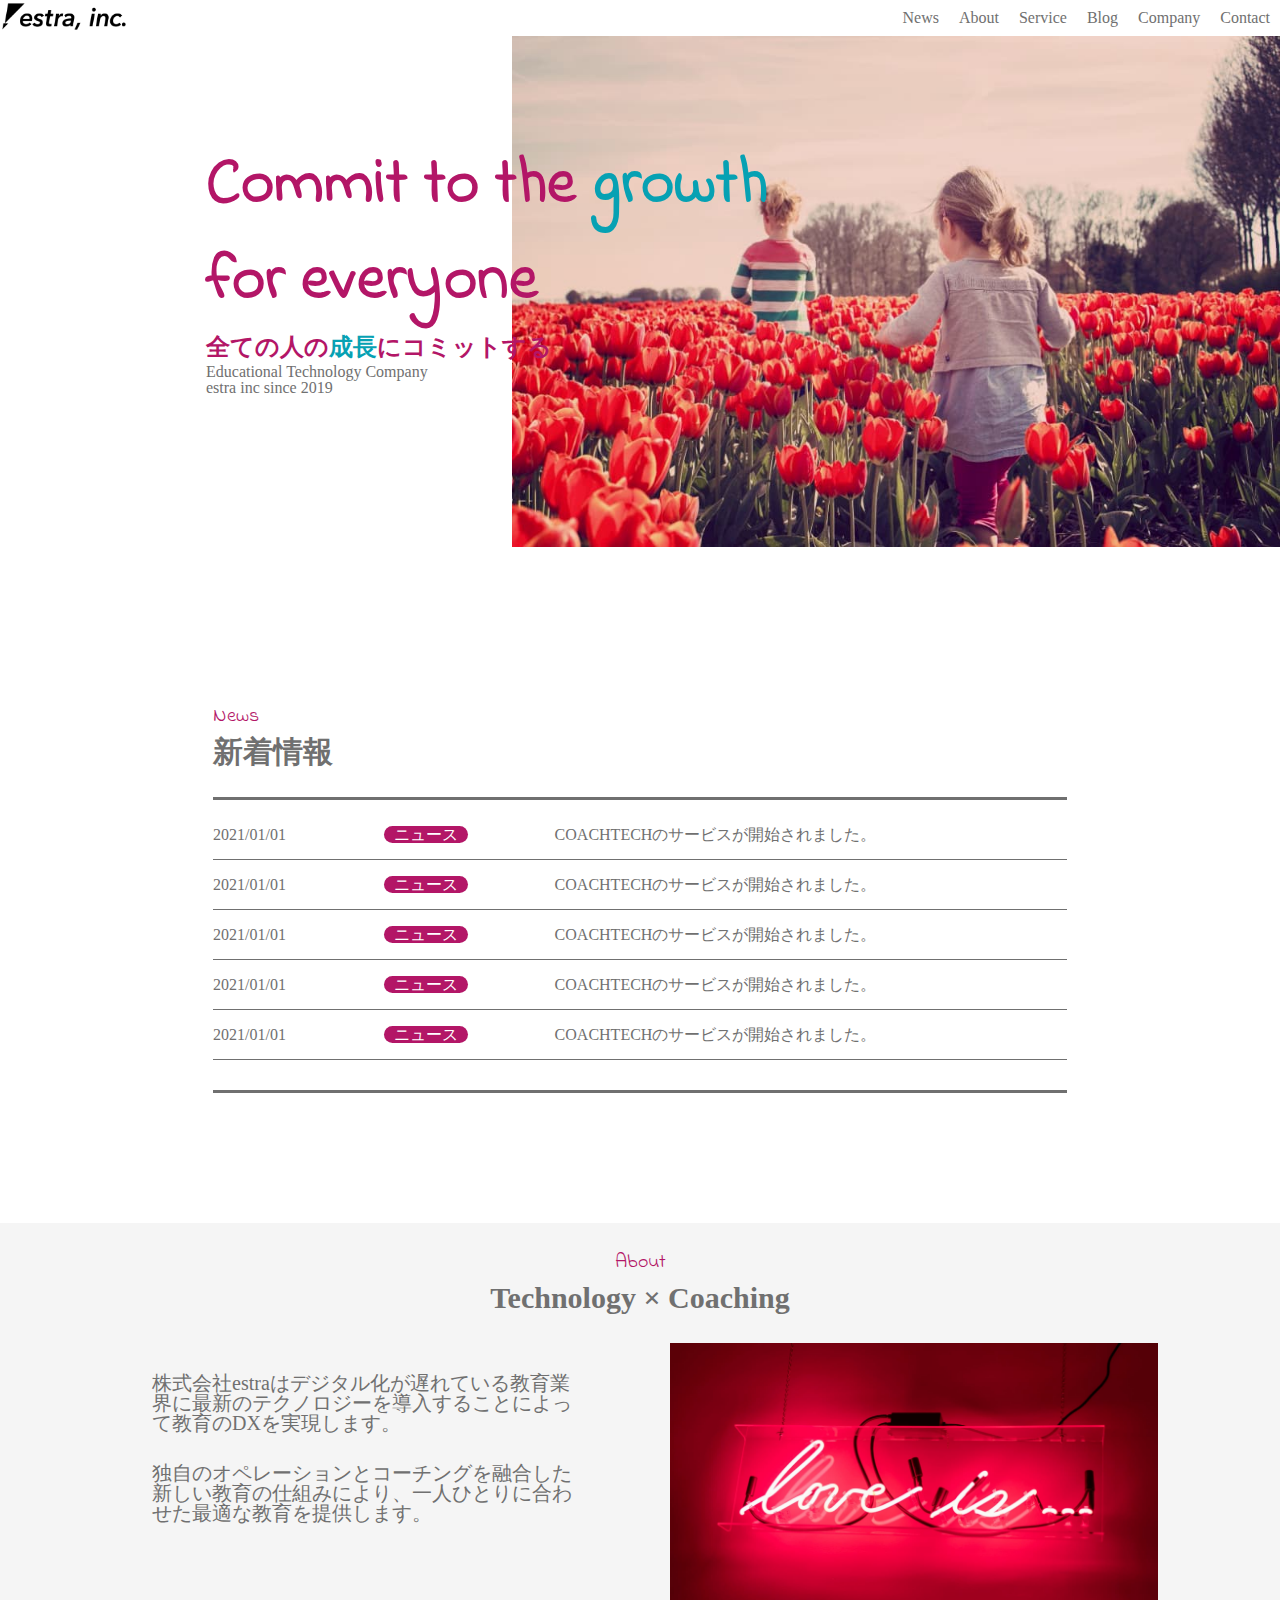
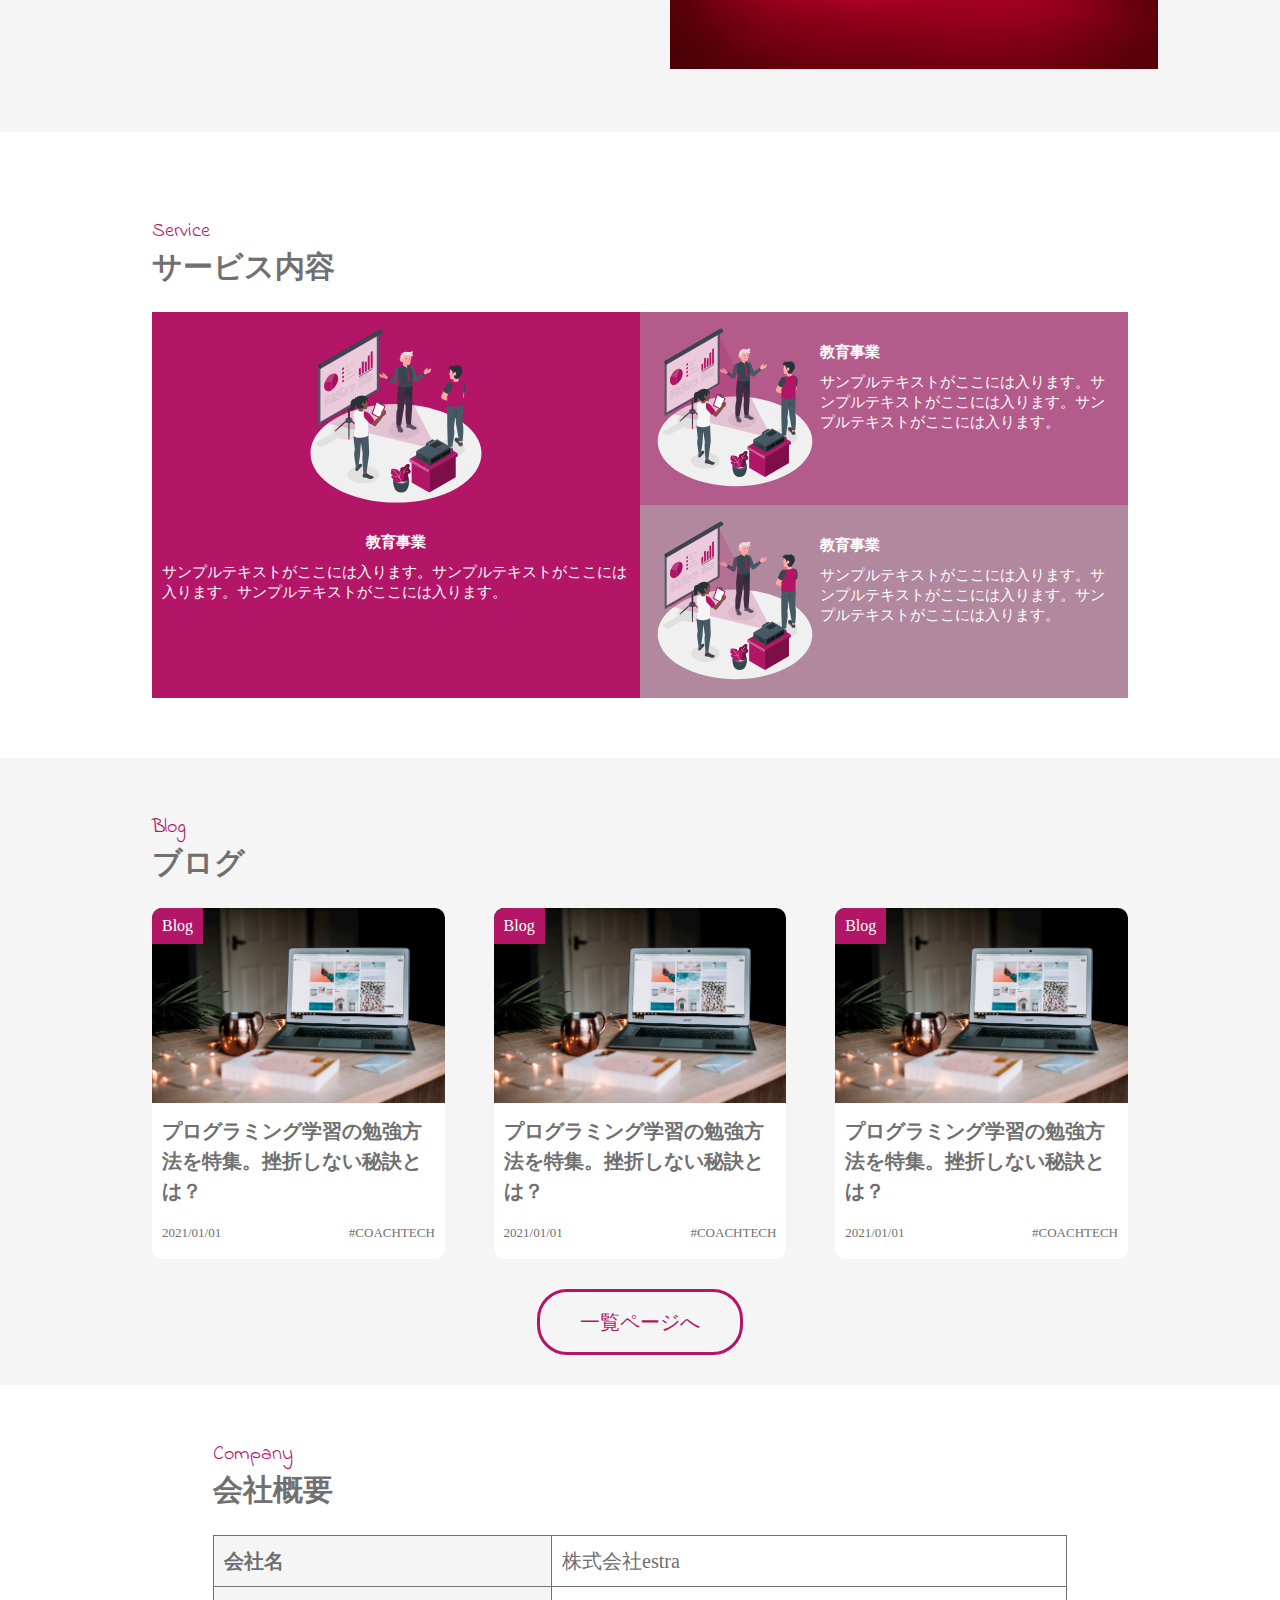
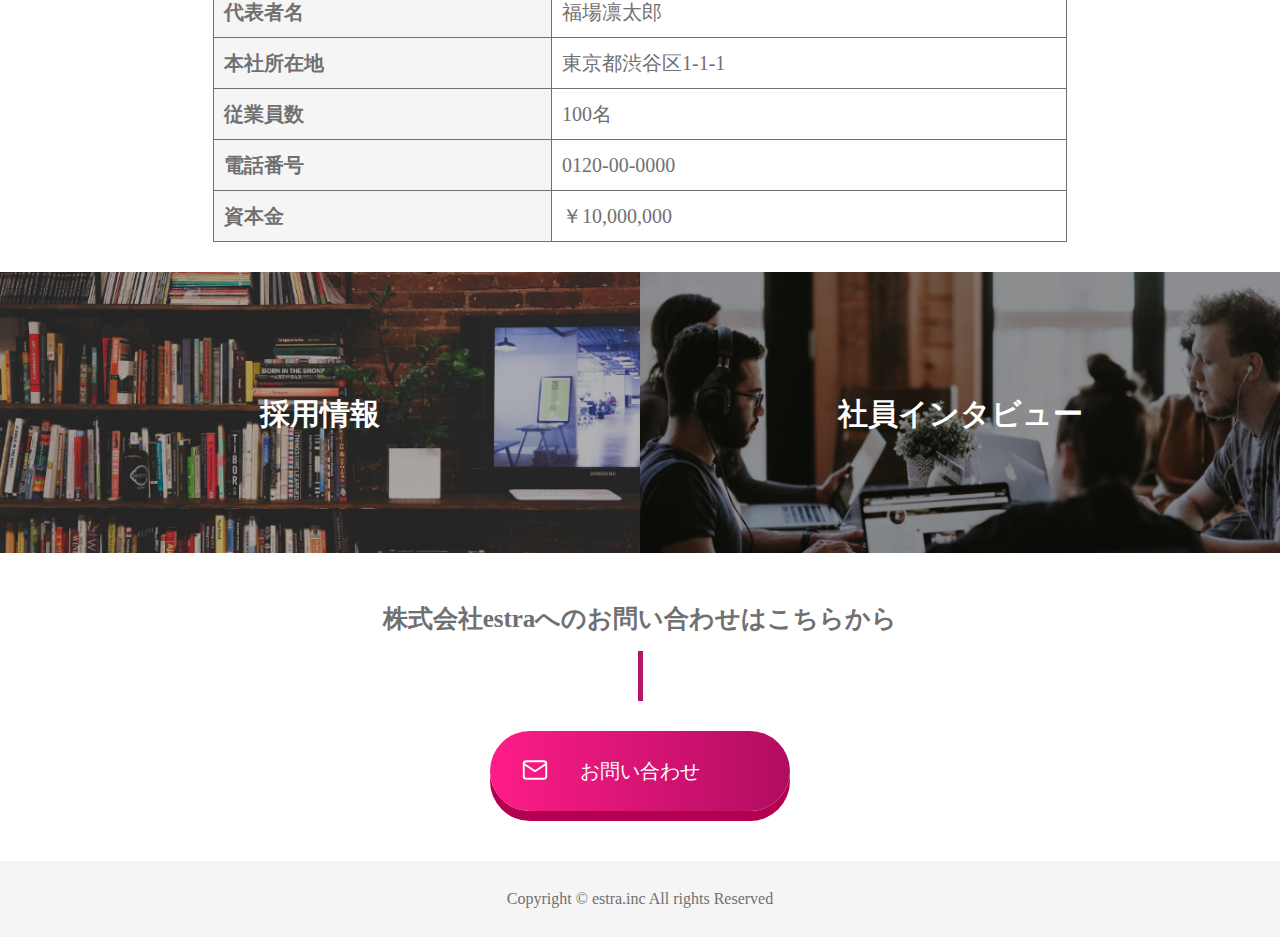
<file: index.html>
<!DOCTYPE html>
<html lang="ja">
    <head>
        <meta charset="UTF-8">
        <meta http-equiv="X-UA-Compatible" content="IE=edge">
        <meta name="viewport" content="width=device-width, initial-scale=1.0">
        <title>20230502_ami</title>
        <link rel="stylesheet" href="css/reset.css">
        <link rel="stylesheet" href="css/style.css">
        <link rel="preconnect" href="https://fonts.googleapis.com">
        <link rel="preconnect" href="https://fonts.gstatic.com" crossorigin>
        <link href="https://fonts.googleapis.com/css2?family=Indie+Flower&display=swap" rel="stylesheet">
    </head>

    <body>
        <header class="header">
            <div class="header-ttl">
                <img class="header-ttl-img" src="img/estra_logo.png" alt="estra">
            </div>
            <nav class="header-nav">
                <ul class="header-nav-list">
                    <li class="header-nav-item"><a href ="#">News</a></li>
                    <li class="header-nav-item"><a href="#">About</a></li>
                    <li class="header-nav-item"><a href="#">Service</a></li>
                    <li class="header-nav-item"><a href="#">Blog</a></li>
                    <li class="header-nav-item"><a href="#">Company</a></li>
                    <li class="header-nav-item"><a href="#">Contact</a></li>
                </ul>
            </nav>
        </header>

        <main class="main">
            <section class="firstview">
                <div class="firstview-img-wrap">
                    <div class="firstview-img-container">
                        <img class="firstview-img" src="img/firstview.jpg">
                    </div>
                    <div class="firstview-ttl-wrap">
                        <h2 class="firstview-ttl">
                        Commit to the <span class="ttl-blue">growth</span><br /> for everyone
                        </h2>
                        <div class="firstview-txt">
                            <h3 class="firstview-txt-ttl">
                            全ての人の<span class="ttl-blue">成長</span>にコミットする
                            </h3>
                            <p class="firstview-txt-lead">
                            Educational Technology Company<br />
                            estra inc since 2019
                            </p>
                        </div>
                    </div>
                </div>
            </section>

            <section class="news">
                <div class="news-container">
                <div class="news-heading">
                    <p class="news-heading-top">News</p>
                    <h2 class="news-heading-ttl">新着情報</h2>
                </div>
                <table class="news-list">
                    <tr class="news-item">
                        <td class="news-item-date">
                            <span>2021/01/01</span>
                        </td>
                        <td class="news-item-cat">
                            <span>ニュース</span>
                        </td>
                        <td class="news-item-col">
                            <span>COACHTECHのサービスが開始されました。</span>
                        </td>
                    </tr>
                    <tr class="news-item">
                        <td class="news-item-date">
                            <span>2021/01/01</span>
                        </td>
                        <td class="news-item-cat">
                            <span>ニュース</span>
                        </td>
                        <td class="news-item-col">
                            <span>COACHTECHのサービスが開始されました。</span>
                        </td>
                    </tr>
                    <tr class="news-item">
                        <td class="news-item-date">
                            <span>2021/01/01</span>
                        </td>
                        <td class="news-item-cat">
                            <span>ニュース</span>
                        </td>
                        <td class="news-item-col">
                            <span>COACHTECHのサービスが開始されました。</span>
                        </td>
                    </tr>
                    <tr class="news-item">
                        <td class="news-item-date">
                            <span>2021/01/01</span>
                        </td>
                        <td class="news-item-cat">
                            <span>ニュース</span>
                        </td>
                        <td class="news-item-col">
                            <span>COACHTECHのサービスが開始されました。</span>
                        </td>
                    </tr>
                    <tr class="news-item">
                        <td class="news-item-date">
                            <span>2021/01/01</span>
                        </td>
                        <td class="news-item-cat">
                            <span>ニュース</span>
                        </td>
                        <td class="news-item-col">
                            <span>COACHTECHのサービスが開始されました。</span>
                        </td>
                    </tr>
                </table>
            </div>
            </section>

            <section class="about">
                <div class="about-heading">
                    <p class="about-heading-top">About</p>
                    <h2 class="about-heading-ttl">Technology × Coaching</h2>
                </div>
                <div class="about-content">
                    <div class="about-txt-wrap">
                        <p class="about-txt01">
                            株式会社estraはデジタル化が遅れている教育業界に最新のテクノロジーを導入することによって教育のDXを実現します。
                        </p>
                        <p class="about-txt02">
                            独自のオペレーションとコーチングを融合した新しい教育の仕組みにより、一人ひとりに合わせた最適な教育を提供します。
                        </p>
                    </div>
                    <div class="about-img-wrap">
                        <img class="about-img" src="img/about.jpg" art="about">
                    </div>
                </div>
            </section>

            <section class="service">
                <div class="service-container">
                    <div class="service-heading">
                        <p class="service-heading-top">Service</p>
                        <h2 class="service-heading-ttl">サービス内容</h2>
                    </div>
                    <div class="service-grid">
                        <div class="service-grid-red">
                            <div class="service-grid-img-wrap">
                                <img class="service-grid-img" src="img/service__first.svg">
                            </div>
                            <div class="service-grid-desc">
                                <h3 class="service-grid-ttl">
                                    教育事業
                                </h3>
                                <p class="service-grid-txt">
                                    サンプルテキストがここには入ります。サンプルテキストがここには入ります。サンプルテキストがここには入ります。
                                </p>
                            </div>
                        </div>
                        <div class="service-grid-pink">
                            <div class="service-grid-img-wrap">
                                <img class="service-grid-img" src="img/service__first.svg">
                            </div>
                            <div class="service-grid-desc">
                                <h3 class="service-grid-ttl">
                                教育事業
                                </h3>
                                <p class="service-grid-txt">
                                サンプルテキストがここには入ります。サンプルテキストがここには入ります。サンプルテキストがここには入ります。
                                </p>
                            </div>
                        </div>
                        <div class="service-grid-palepink">
                            <div class="service-grid-img-wrap">
                                <img class="service-grid-img" src="img/service__first.svg">
                            </div>
                            <div class="service-grid-desc">
                                <h3 class="service-grid-ttl">
                                教育事業
                                </h3>
                                <p class="service-grid-txt">
                                サンプルテキストがここには入ります。サンプルテキストがここには入ります。サンプルテキストがここには入ります。
                                </p>
                            </div>
                        </div>
                    </div>
                </div>
            </section>

            <section class="blog">
                <div class="blog-container">
                    <div class="blog-heading">
                        <p class="blog-heading-top">Blog</p>
                        <h2 class="blog-heading-ttl">ブログ</h2>
                    </div>
                    <div class="blog-article-wrap">
                        <div class="blog-article-item">
                            <div class="blog-article-thumb">
                                <div class="blog-article-img-wrap">
                                    <img class="blog-article-img" src="img/blog__first.jpg">
                                </div>
                                <div class="blog-article-cat">
                                    Blog
                                </div>
                            </div>
                            <div class="blog-content">
                                <h3 class="blog-content-ttl">
                                    プログラミング学習の勉強方法を特集。挫折しない秘訣とは？
                                </h3>
                                <div class="blog-tag-wrap">
                                    <p class="blog-content-date">
                                        2021/01/01
                                    </p>
                                    <p class="blog-content-tag">
                                        #COACHTECH
                                    </p>
                                </div>
                            </div>
                        </div>
                        <div class="blog-article-item">
                                <div class="blog-article-thumb">
                                    <div class="blog-article-img-wrap">
                                        <img class="blog-article-img" src="img/blog__first.jpg">
                                    </div>
                                    <div class="blog-article-cat">
                                        Blog
                                    </div>
                                </div>
                                <div class="blog-content">
                                    <h3 class="blog-content-ttl">
                                        プログラミング学習の勉強方法を特集。挫折しない秘訣とは？
                                    </h3>
                                    <div class="blog-tag-wrap">
                                        <p class="blog-content-date">
                                            2021/01/01
                                        </p>
                                        <p class="blog-content-tag">
                                            #COACHTECH
                                        </p>
                                    </div>
                                </div>
                            </div>
                        <div class="blog-article-item">
                            <div class="blog-article-thumb">
                                <div class="blog-article-img-wrap">
                                    <img class="blog-article-img" src="img/blog__first.jpg">
                                </div>
                                <div class="blog-article-cat">
                                    Blog
                                </div>
                            </div>
                            <div class="blog-content">
                                <h3 class="blog-content-ttl">
                                    プログラミング学習の勉強方法を特集。挫折しない秘訣とは？
                                </h3>
                                <div class="blog-tag-wrap">
                                    <p class="blog-content-date">
                                        2021/01/01
                                    </p>
                                    <p class="blog-content-tag">
                                        #COACHTECH
                                    </p>
                                </div>
                            </div>
                        </div>
                    </div>
                    <a class="blog-more-btn" href="#">
                        一覧ページへ
                    </a>
                </div>
            </section>

                <section class="profile">
                    <div class="profile-container">
                        <div class="profile-heading">
                            <p class="profile-heading-top">Company</p>
                            <h2 class="profile-heading-ttl">会社概要</h2>
                        </div>
                        <table class="profile-table">
                            <tr>
                                <th>会社名</th>
                                <td>株式会社estra</td>
                            </tr>
                            <tr>
                                <th>代表者名</th>
                                <td>福場凛太郎</td>
                            </tr>
                            <tr>
                                <th>本社所在地</th>
                                <td>東京都渋谷区1-1-1</td>
                            </tr>
                            <tr>
                                <th>従業員数</th>
                                <td>100名</td>
                            </tr>
                            <tr>
                                <th>電話番号</th>
                                <td>0120-00-0000</td>
                            </tr>
                            <tr>
                                <th>資本金</th>
                                <td>￥10,000,000</td>
                            </tr>
                        </table>
                    </div>
                </section>

                <section class="company">
                    <div class="company-container">
                        <div class="recruit">
                            <div class="recruit-img">
                                <img src="img/recruit.png" alt="">
                            </div>
                                <h2 class="recruit-ttl">
                                採用情報
                                </h2>
                        </div>
                        <div class="interview">
                            <div class="interview-img">
                                <img src="img/interview.png">
                            </div>
                            <h2 class="interview-ttl">
                                社員インタビュー
                            </h2>
                        </div>
                    </div>
                </section>

                <section class="contact">
                    <div class="contact-box">
                        <div class="contact-txt">
                            <h2>株式会社estraへのお問い合わせはこちらから</h2>
                        </div>
                    </div>
                    <div class="contact-btn-wrap">
                        <div class="contact-btn-verticalbar"></div>
                        <a class="contact-btn">
                            お問い合わせ
                        </a>
                    </div>
                </section>
        </main>

            <footer class="footer">
                <small class="copyright">
                    Copyright &copy; estra.inc All rights Reserved
                </small>
            </footer>
</body>
</html>
</file>
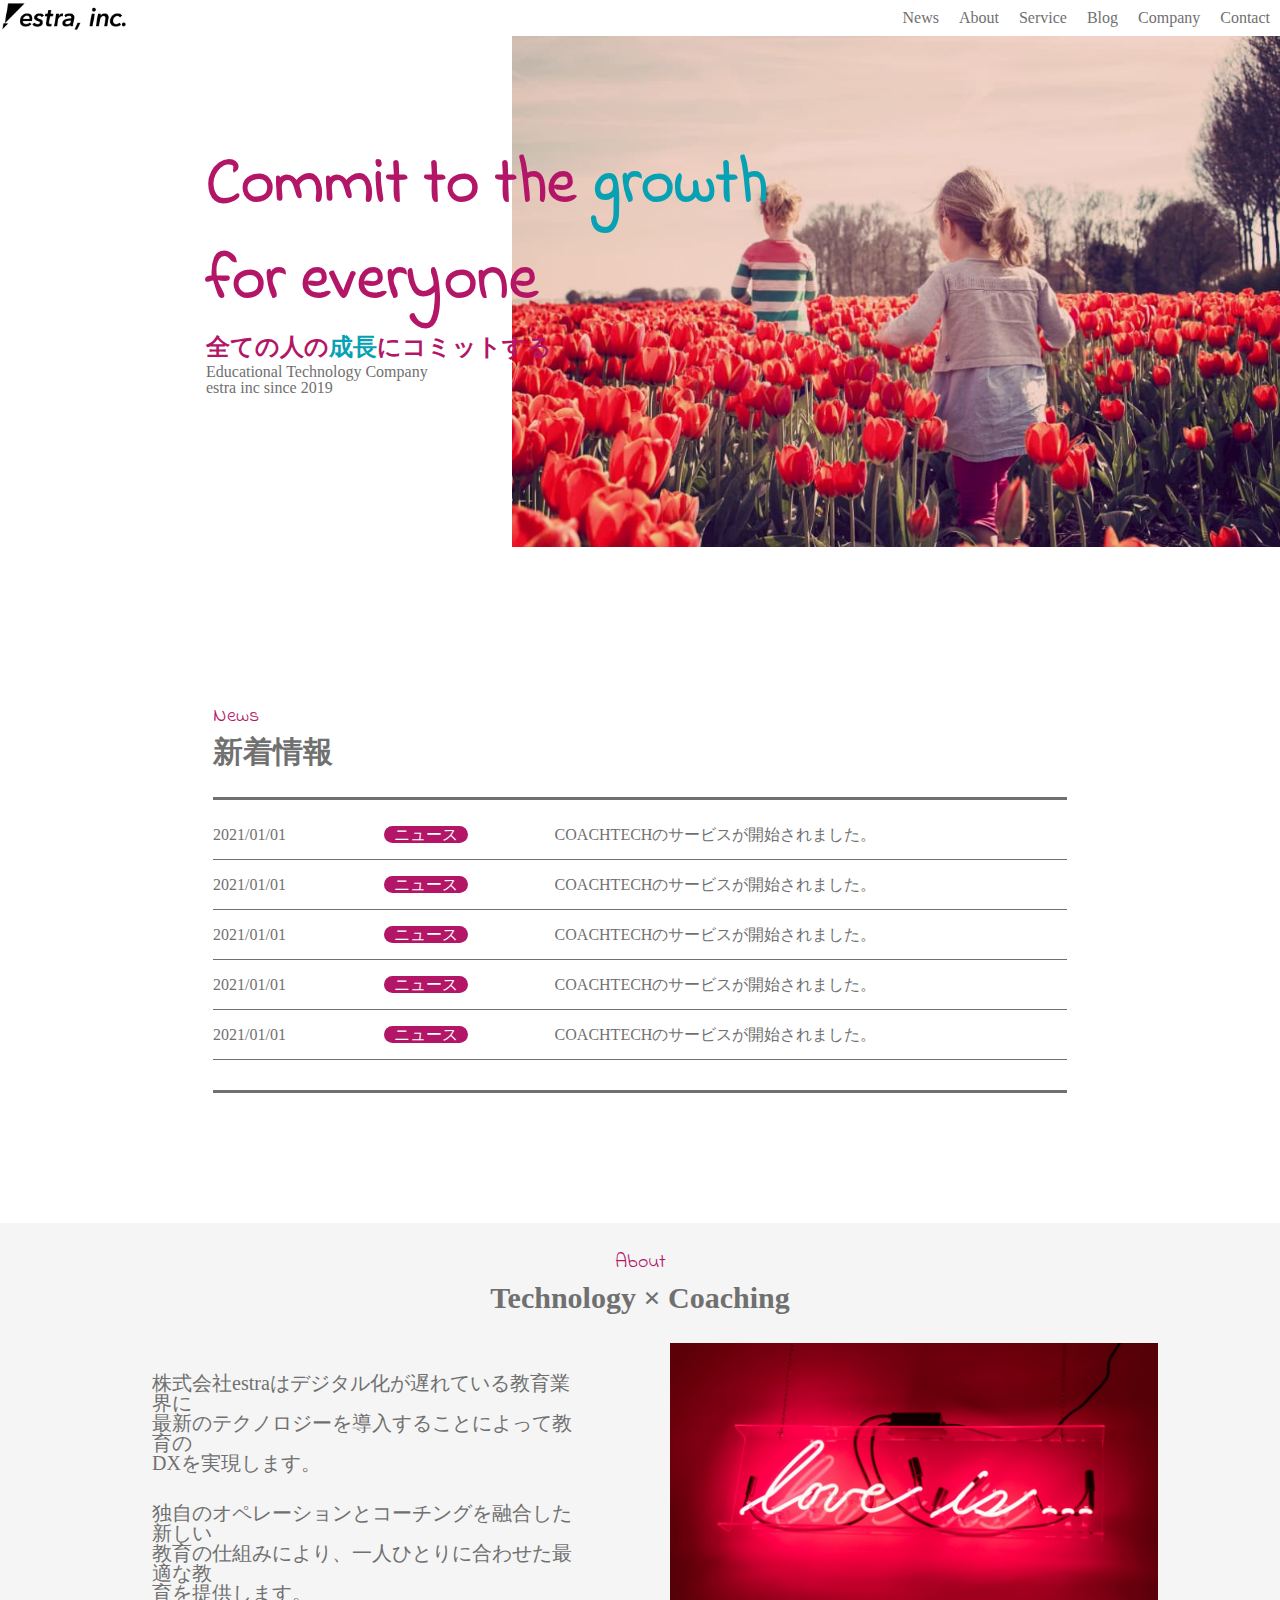
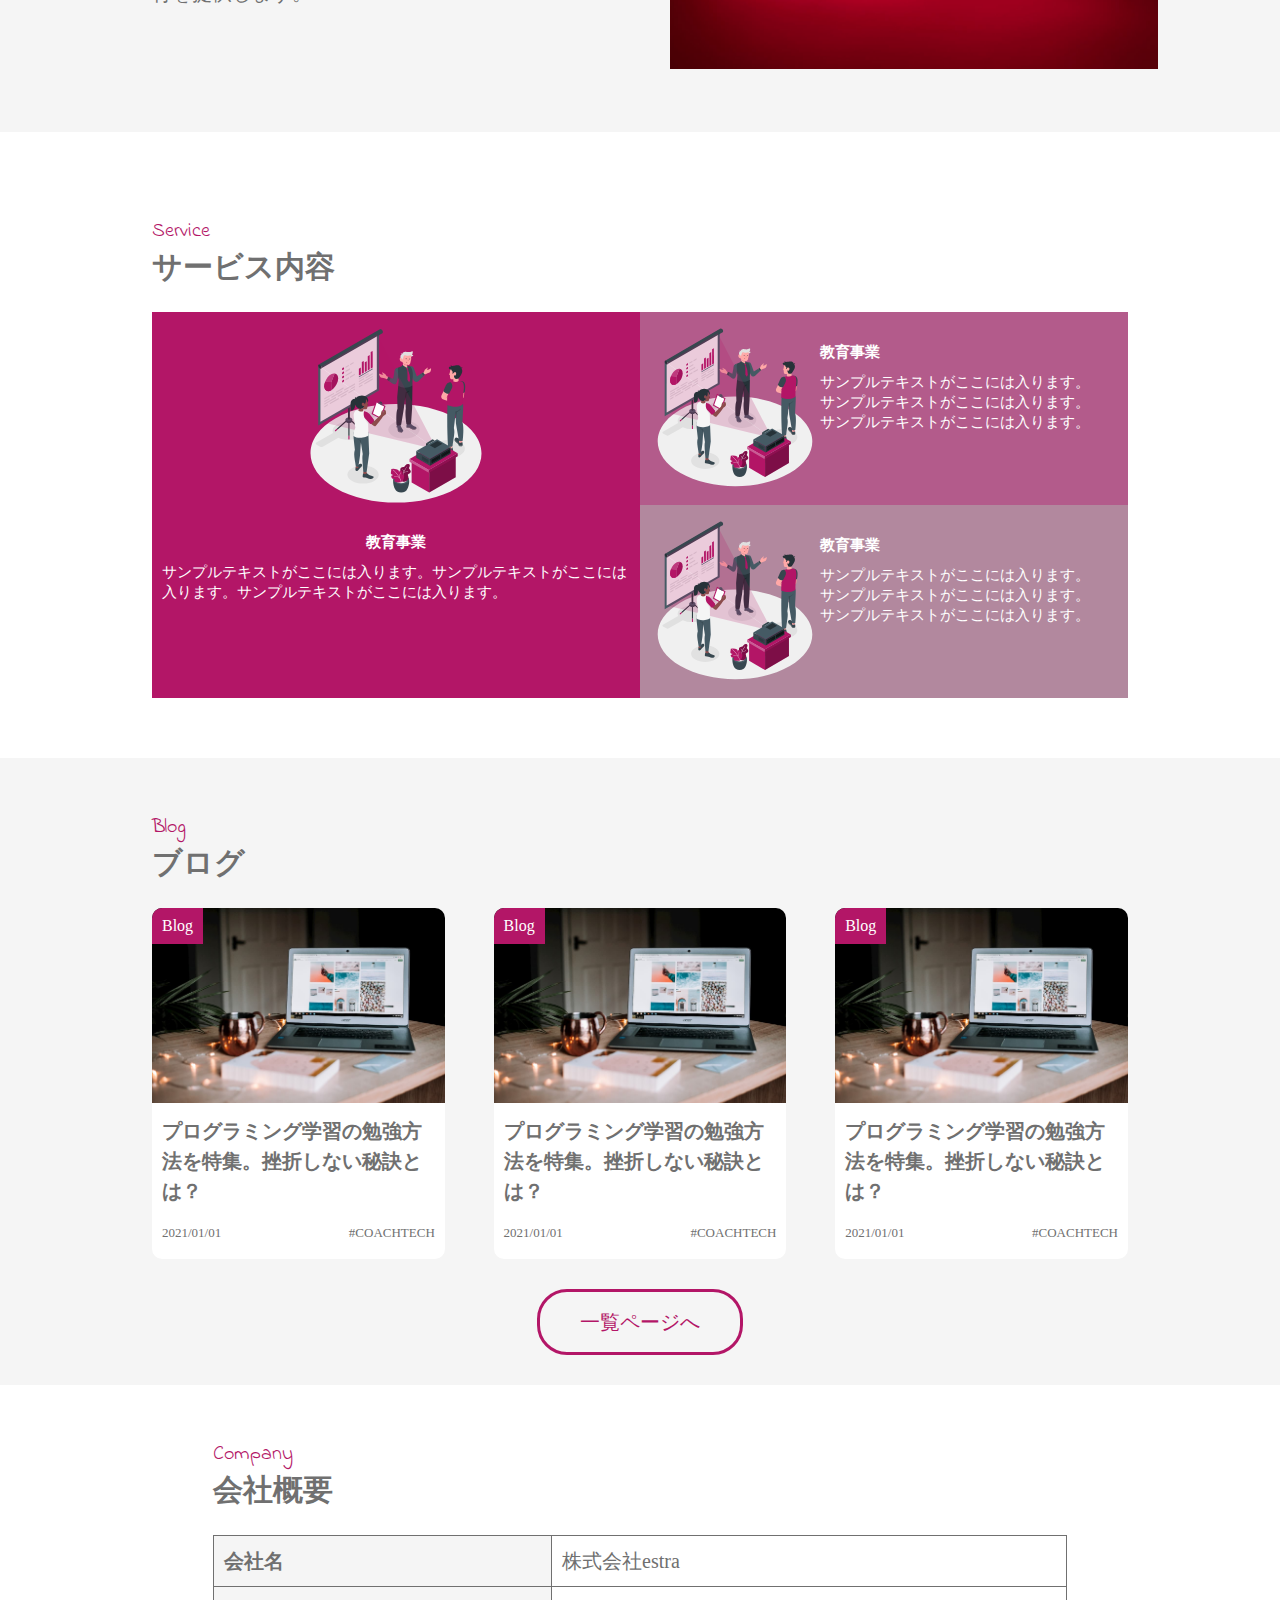
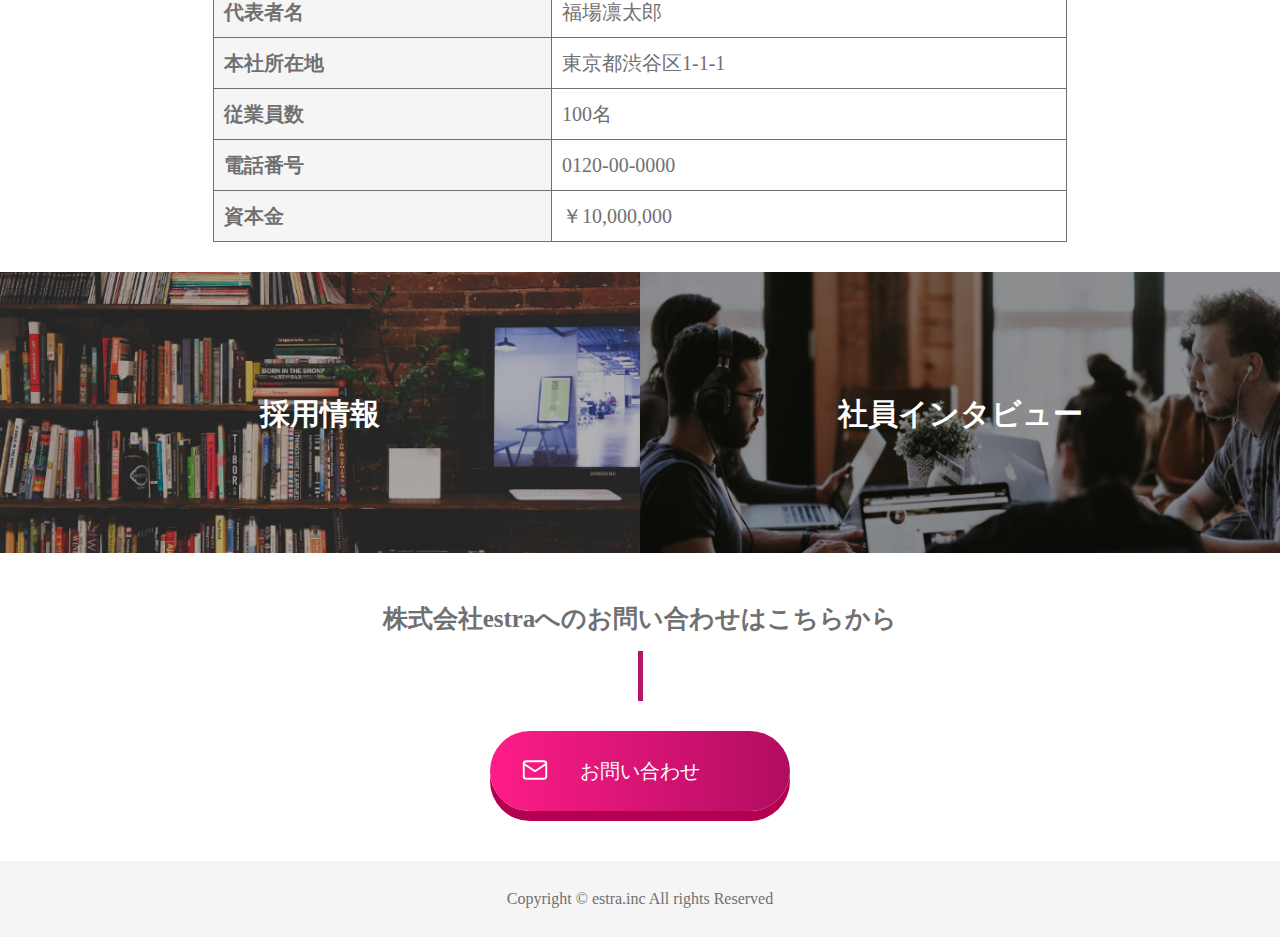
<file: lp-test.html>
<!DOCTYPE html>
<html lang="ja">

<head>
    <meta charset="UTF-8">
    <meta http-equiv="X-UA-Compatible" content="IE=edge">
    <meta name="viewport" content="width=device-width, initial-scale=1.0">
    <title>20230423_ami</title>
    <link rel="stylesheet" href="css/reset.css">
    <link rel="stylesheet" href="css/style.css">
    <link rel="preconnect" href="https://fonts.googleapis.com">
    <link rel="preconnect" href="https://fonts.gstatic.com" crossorigin>
    <link href="https://fonts.googleapis.com/css2?family=Indie+Flower&display=swap" rel="stylesheet">
</head>

<body>
    <header class="header">
        <div class="header-ttl">
            <img class="header-ttl-img" src="img/estra_logo.png" alt="estra">
        </div>
        <nav class="header-nav">
            <ul class="header-nav-list">
                <li class="header-nav-item"><a href ="#">News</a></li>
                <li class="header-nav-item"><a href="#">About</a></li>
                <li class="header-nav-item"><a href="#">Service</a></li>
                <li class="header-nav-item"><a href="#">Blog</a></li>
                <li class="header-nav-item"><a href="#">Company</a></li>
                <li class="header-nav-item"><a href="#">Contact</a></li>
            </ul>
        </nav>
    </header>

    <main class="main">
        <section class="firstview">
            <div class="firstview-img-wrap">
                <div class="firstview-img-container">
                    <img class="firstview-img" src="img/firstview.jpg">
                </div>
                <div class="firstview-ttl-wrap">
                    <h2 class="firstview-ttl">
                    Commit to the <span class="ttl-blue">growth</span><br /> for everyone
                    </h2>
                    <div class="firstview-txt">
                        <h3 class="firstview-txt-ttl">
                        全ての人の<span class="ttl-blue">成長</span>にコミットする
                        </h3>
                        <p class="firstview-txt-lead">
                        Educational Technology Company<br />
                        estra inc since 2019
                        </p>
                    </div>
                </div>
            </div>
        </section>

        <section class="news">
            <div class="news-container">
            <div class="news-heading">
                <p class="news-heading-top">News</p>
                <h2 class="news-heading-ttl">新着情報</h2>
            </div>
            <table class="news-list">
                <tr class="news-item">
                    <td class="news-item-date">
                        <date>2021/01/01</date>
                    </td>
                    <td class="news-item-cat">
                        <span>ニュース</span>
                    </td>
                    <td class="news-item-col">
                        COACHTECHのサービスが開始されました。
                    </td>
                </tr>
                <tr class="news-item">
                    <td class="news-item-date">
                        <date>2021/01/01</date>
                    </td>
                    <td class="news-item-cat">
                        <span>ニュース</span>
                    </td>
                    <td class="news-item-col">
                        COACHTECHのサービスが開始されました。
                    </td>
                </tr>
                <tr class="news-item">
                    <td class="news-item-date">
                        <date>2021/01/01</date>
                    </td>
                    <td class="news-item-cat">
                        <span>ニュース</span>
                    </td>
                    <td class="news-item-col">
                        COACHTECHのサービスが開始されました。
                    </td>
                </tr>
                <tr class="news-item">
                    <td class="news-item-date">
                        <date>2021/01/01</date>
                    </td>
                    <td class="news-item-cat">
                        <span>ニュース</span>
                    </td>
                    <td class="news-item-col">
                        COACHTECHのサービスが開始されました。
                    </td>
                </tr>
                <tr class="news-item">
                    <td class="news-item-date">
                        <date>2021/01/01</date>
                    </td>
                    <td class="news-item-cat">
                        <span>ニュース</span>
                    </td>
                    <td class="news-item-col">
                        COACHTECHのサービスが開始されました。
                    </td>
                </tr>
            </table>
        </div>
        </section>

        <section class="about">
            <div class="about-heading">
                <p class="about-heading-top">About</p>
                <h2 class="about-heading-ttl">Technology × Coaching</h2>
            </div>
            <div class="about-content">
                <div class="about-txt-wrap">
                    <p class="about-txt01">
                        株式会社estraはデジタル化が遅れている教育業界に<br />
                        最新のテクノロジーを導入することによって教育の<br />
                        DXを実現します。
                    </p>
                    <p class="about-txt02">
                        独自のオペレーションとコーチングを融合した新しい<br />
                        教育の仕組みにより、一人ひとりに合わせた最適な教<br />
                        育を提供します。
                    </p>
                </div>
                <div class="about-img-wrap">
                    <img class="about-img" src="img/about.jpg" art="about">
                </div>
            </div>
        </section>

        <section class="service">
            <div class="service-container">
                <div class="service-heading">
                    <p class="service-heading-top">Service</p>
                    <h2 class="service-heading-ttl">サービス内容</h2>
                </div>
                <div class="service-grid">
                    <div class="service-grid-red">
                        <div class="service-grid-img-wrap">
                            <img class="service-grid-img" src="img/service__first.svg">
                        </div>
                        <div class="service-grid-desc">
                            <h3 class="service-grid-ttl">
                                教育事業
                            </h3>
                            <p class="service-grid-txt">
                                サンプルテキストがここには入ります。サンプルテキストがここには入ります。サンプルテキストがここには入ります。
                            </p>
                        </div>
                    </div>
                    <div class="service-grid-pink">
                        <div class="service-grid-img-wrap">
                            <img class="service-grid-img" src="img/service__first.svg">
                        </div>
                        <div class="service-grid-desc">
                            <h3 class="service-grid-ttl">
                            教育事業
                            </h3>
                            <p class="service-grid-txt">
                            サンプルテキストがここには入ります。<br />サンプルテキストがここには入ります。<br />サンプルテキストがここには入ります。
                            </p>
                        </div>
                    </div>
                    <div class="service-grid-palepink">
                        <div class="service-grid-img-wrap">
                            <img class="service-grid-img" src="img/service__first.svg">
                        </div>
                        <div class="service-grid-desc">
                            <h3 class="service-grid-ttl">
                            教育事業
                            </h3>
                            <p class="service-grid-txt">
                            サンプルテキストがここには入ります。<br />サンプルテキストがここには入ります。<br />サンプルテキストがここには入ります。
                            </p>
                        </div>
                    </div>
                </div>
            </div>
        </section>

        <section class="blog">
            <div class="blog-container">
                <div class="blog-heading">
                    <p class="blog-heading-top">Blog</p>
                    <h2 class="blog-heading-ttl">ブログ</h2>
                </div>
                <div class="blog-article-wrap">
                    <div class="blog-article-item">
                        <div class="blog-article-thumb">
                            <div class="blog-article-img-wrap">
                                <img class="blog-article-img" src="img/blog__first.jpg">
                            </div>
                            <div class="blog-article-cat">
                                Blog
                            </div>
                        </div>
                        <div class="blog-content">
                            <h3 class="blog-content-ttl">
                                プログラミング学習の勉強方法を特集。挫折しない秘訣とは？
                            </h3>
                            <div class="blog-tag-wrap">
                                <p class="blog-content-date">
                                    2021/01/01
                                </p>
                                <p class="blog-content-tag">
                                    #COACHTECH
                                </p>
                            </div>
                        </div>
                    </div>
                    <div class="blog-article-item">
                            <div class="blog-article-thumb">
                                <div class="blog-article-img-wrap">
                                    <img class="blog-article-img" src="img/blog__first.jpg">
                                </div>
                                <div class="blog-article-cat">
                                    Blog
                                </div>
                            </div>
                            <div class="blog-content">
                                <h3 class="blog-content-ttl">
                                    プログラミング学習の勉強方法を特集。挫折しない秘訣とは？
                                </h3>
                                <div class="blog-tag-wrap">
                                    <p class="blog-content-date">
                                        2021/01/01
                                    </p>
                                    <p class="blog-content-tag">
                                        #COACHTECH
                                    </p>
                                </div>
                            </div>
                        </div>
                    <div class="blog-article-item">
                        <div class="blog-article-thumb">
                            <div class="blog-article-img-wrap">
                                <img class="blog-article-img" src="img/blog__first.jpg">
                            </div>
                            <div class="blog-article-cat">
                                Blog
                            </div>
                        </div>
                        <div class="blog-content">
                            <h3 class="blog-content-ttl">
                                プログラミング学習の勉強方法を特集。挫折しない秘訣とは？
                            </h3>
                            <div class="blog-tag-wrap">
                                <p class="blog-content-date">
                                    2021/01/01
                                </p>
                                <p class="blog-content-tag">
                                    #COACHTECH
                                </p>
                            </div>
                        </div>
                    </div>
                </div>
                <a class="blog-more-btn" href="#">
                    一覧ページへ
                </a>
            </div>
        </section>

            <section class="profile">
                <div class="profile-container">
                    <div class="profile-heading">
                        <p class="profile-heading-top">Company</p>
                        <h2 class="profile-heading-ttl">会社概要</h2>
                    </div>
                    <table class="profile-table">
                        <tr>
                            <th>会社名</th>
                            <td>株式会社estra</td>
                        </tr>
                        <tr>
                            <th>代表者名</th>
                            <td>福場凛太郎</td>
                        </tr>
                        <tr>
                            <th>本社所在地</th>
                            <td>東京都渋谷区1-1-1</td>
                        </tr>
                        <tr>
                            <th>従業員数</th>
                            <td>100名</td>
                        </tr>
                        <tr>
                            <th>電話番号</th>
                            <td>0120-00-0000</td>
                        </tr>
                        <tr>
                            <th>資本金</th>
                            <td>￥10,000,000</td>
                        </tr>
                    </table>
                </div>
            </section>

            <section class="company">
                <div class="company-container">
                    <div class="recruit">
                        <div class="recruit-img">
                            <img src="img/recruit.png" alt="">
                        </div>
                            <h2 class="recruit-ttl">
                            採用情報
                            </h2>
                    </div>
                    <div class="interview">
                        <div class="interview-img">
                            <img src="img/interview.png">
                        </div>
                        <h2 class="interview-ttl">
                            社員インタビュー
                        </h2>
                    </div>
                </div>
            </section>

            <section class="contact">
                <div class="contact-box">
                    <div class="contact-txt">
                        <h2>株式会社estraへのお問い合わせはこちらから</h2>
                    </div>
                </div>
                <div class="contact-btn-wrap">
                    <div class="contact-btn-verticalbar"></div>
                    <a class="contact-btn">
                        お問い合わせ
                    </a>
                </div>
            </section>
    </main>

        <footer class="footer">
            <small class="copyright">
                Copyright &copy; estra.inc All rights Reserved
            </small>
        </footer>
</body>
</file>
<file: css/style.css>
*{
    color: #707070;
}

.header {
    width: 100%;
    display: flex;
    justify-content: space-between;
    align-items: center;
}

.header-ttl {
    width:10%;
}

.header-ttl-img{
    width: 100%;
}

a{
    text-decoration: none;
}

.header-nav-list {
    display: flex;
    justify-content: space-between;
}

.header-nav-item {
    list-style: none;
    font-size: 100%;
    margin: 10px;
}

/* firstview */
.main{
    width: 100%;
}

.firstview{
    width: 100%;
}

.firstview-img-wrap{
    position: relative;
}

.firstview-img-container{
    width: 60%;
    margin: 0 0 0 auto;
}

.firstview-img {
    width: 100%;
    display: block;
}

.firstview-ttl-wrap{
    position: absolute;
    top:20%;
    right:40%;
}

.firstview-ttl{
    color: #B31667;
    font-size: 4rem;
    font-family: 'Indie Flower', cursive;
    line-height: 150%;
}

.firstview-txt{
    margin: 5px 0;
}

.firstview-txt-ttl{
    color: #B31667;
    font-size: 1.5rem;
    margin-bottom: 5px;

}

.firstview-txt-lead{
    font-size: 1rem;

}

.ttl-blue{
    color: #06A1B3;
}

/* 新着情報 */
.news{
    padding: 30px;
}

.news-container{
    width: 70%;
    text-align: left;
    margin: 100px auto;
    padding-bottom: 30px;
    border-bottom: 3px solid #707070;;
}

.news-heading{
    border-bottom: 3px solid #707070;
    padding:30px 0;
    margin-bottom: 10px;
}

.news-heading-top{
    font-size: 20px;
    color: #B31667;
    font-family: 'Indie Flower', cursive;
    margin-bottom: 10px;
}

.news-heading-ttl{
    font-size: 30px;
}

.news-list{
    table-layout: fixed;
    width: 100%;
}

.news-item{
    line-height: 50px;
    position: relative;
}

.news-item::after {
    content: "";
    height: 1px;
    width: 100%;
    display: inline-block;
    position: absolute;
    background-color: #707070;
    left: 0;
    bottom: 0;

}

.news-item-date {
    width: 20%;
}

.news-item-cat{
    width: 20%;
}

.news-item-cat span{
    background-color: #B31667;
    border-radius: 30px;
    color: #FFFFFF;
    padding: 0 10px;
    text-align: center;
    width: 100px;
    }

    .news-item-col{
        width: 60%;
    }

/* Technology × Coaching */
.about{
    background-color: #F5F5F5;
    padding: 30px;

}

.about-heading{
    text-align: center;
    border: 30px;
}
.about-heading-top{
    font-size: 20px;
    color: #B31667;
    font-family: 'Indie Flower', cursive;
    margin-bottom: 10px;
}

.about-heading-ttl{
    font-size: 30px;
}

.about-content{
    display: flex;
    justify-content: center;
}

.about-txt-wrap{
    margin: 30px;
    width: 40%;
}

.about-txt01{
    font-size: 20px;
    margin: 30px;
}

.about-txt02{
    font-size: 20px;
    margin: 30px;
}

.about-img-wrap{
    width:40%;
    margin: 30px;
}

.about-img{
    width: 100%;
}

/* サービス内容 */
.service{
    padding: 30px;

}

.service-container{
    width: 80%;
    margin: 30px auto;
}

.service-heading{
    padding: 30px 0;

}

.service-heading-top{
    color: #B31667;
    font-family: 'Indie Flower', cursive;
    font-size: 20px;
    margin-bottom: 10px;
}

.service-heading-ttl{
    font-size: 30px;
}

.service-grid{
    display: grid;
    grid-template-rows: 1fr 1fr;
    grid-template-columns: 1fr 1fr;
}

.service-grid-red{
    display: flex;
    flex-direction: column;
    background-color:#B31667;
    grid-row: 1/3;
    grid-column: 1/2;
    padding: 10px;
}

.service-grid-pink{
    display: flex;
    justify-content: left;
    background-color: #B35B8B;
    grid-row: 1/2;
    grid-column:2/3;
    padding: 10px;
}

.service-grid-palepink{
    display: flex;
    justify-content: left;
    background-color: #B2889E;
    grid-row: 2/3;
    grid-column: 2/3;
    padding: 10px;
}

.service-grid-img-wrap{
    width:40%;
}

.service-grid-img{
    width: 100%;
}

.service-grid-desc{
    font-size: 15px;
    line-height: 20px;
    padding: 10px 0;
}

.service-grid-ttl{
    color: #FFFFFF;
    font-weight: bold;
    margin: 10px 0;
}

.service-grid-txt{
    display: inline;
    color: #FFFFFF;
}

.service-grid-red  .service-grid-img-wrap{
    margin:0 auto;
}

.service-grid-red  .service-grid-ttl{
    text-align: center;
} 

.service-grid-pink > .service-grid-desc,
.service-grid-palepink > .service-grid-desc{
    width: 70%;
}

/* ブログ */
.blog{
    background-color: #F5F5F5;
    padding: 30px;
}

.blog-container{
    width:80%;
    margin: 0 auto;
}

.blog-heading {
    padding: 30px 0;

}

.blog-heading-top {
    font-size: 20px;
    color: #B31667;
    font-family: 'Indie Flower', cursive;
    margin-bottom: 10px;
}

.blog-heading-ttl {
    font-size: 30px;
}

.blog-article-wrap{
    display: flex;
    justify-content:space-between
}

.blog-article-item{
    width:30%;
    background-color: #FFFFFF;
    border-radius: 10px;
    overflow: hidden;
}

.blog-article-thumb{
    width:100%;
    position: relative;
}

.blog-article-img-wrap{
    width: 100%;
}

.blog-article-img{
    width: 100%;
}

.blog-article-cat{
    position: absolute;
    top: 0;
    z-index: 1;
    color: #FFFFFF;
    padding: 10px;
    background-color: #B31667;
}
.blog-content{
    padding: 10px;
}

.blog-content-ttl{
    font-size: 20px;
    line-height: 30px;
    padding-bottom: 10px;
}

.blog-tag-wrap{
    display: flex;
    justify-content: space-between;
    margin: 10px 0;
}

.blog-content-date{
    font-size: small;
}

.blog-content-tag{
    font-size: small;
}

.blog-more-btn{
    text-decoration: none;
    color: #B31667;
    border:solid #B31667;
    width: 200px;
    padding: 20px 0;
    border-radius: 30px;
    font-size: 20px;
    text-align: center;
    margin: 30px auto 0;
    display: block;
}

/* 企業概要 */
.profile {
    padding: 30px;
}

.profile-container {
    width: 70%;
    margin: 0 auto;
}

.profile-heading {
    padding: 30px 0;

}

.profile-heading-top {
    font-size: 20px;
    color: #B31667;
    font-family: 'Indie Flower', cursive;
    margin-bottom: 10px;
}

.profile-heading-ttl {
    font-size: 30px;
}

.profile-table{
    text-align: left;
    width: 100%;
    border-collapse: collapse;
}

.profile-table th{
    background-color: #F5F5F5;
    font-weight: bold;
    font-size: 20px;
}

.profile-table th,
.profile-table td{
    line-height: 30px;
    border: 1px solid #707070;
    padding: 10px;
    font-size: 20px;
}

/* 採用情報と社員インタビュー */
.company-container{
    width: 100%;
    display: grid;
    grid-template-columns: 1fr 1fr;
}

.recruit{
    grid-column: 1/2;
    position: relative;
}

.recruit-img img{
    width: 100%;
}


.recruit-ttl{
    color: #FFFFFF;
    position: absolute;
    z-index: 1;
    font-size: 30px;
    top:50%;
    left:50%;
    transform: translate(-50%, -50%);
}

.interview{
    grid-column: 2/3;
    position: relative;
}

.interview-img img{
    width: 100%;
}

.interview-ttl{
    color: #FFFFFF;
    position: absolute;
    z-index: 1;
    font-size: 30px;
    top: 50%;
    left: 50%;
    transform: translate(-50%, -50%);
}

/* お問い合わせ */
.contact{
    padding: 30px;
}

.contact-box{
    width: 70%;
    margin: 0 auto;
}

.contact-txt{
    text-align: center;
    font-size: 25px;
    margin: 20px;
}

.contact-btn-wrap{
    text-align: center;
}

.contact-btn-verticalbar{
    width: 5px;
    height: 50px;
    background-color: #B31667;
    margin: 10px auto;
}

.contact-btn{
    margin: 20px;
    font-size: 20px;
    color: #FFFFFF;
    background: linear-gradient(90deg, #FF1C89, #B00D60);
    display: inline-block;
    width: 300px;
    padding: 30px 0;
    border-radius: 60px;
    box-shadow: 0 10px 0 #B40050;
    position: relative;
}

.contact-btn::before{
    position: absolute;
    content: "";
    background: url(../img/mail.svg) no-repeat;
    background-size: cover;
    color: #FFFFFF;
    top: 30%;
    left: 30px;
    width: 30px;
    height: 30px;
}

.footer{
    padding: 30px;
    background-color: #F5F5F5;
}

.copyright{
    display: block;
    text-align: center;
    margin: 0 auto;
}
</file>
